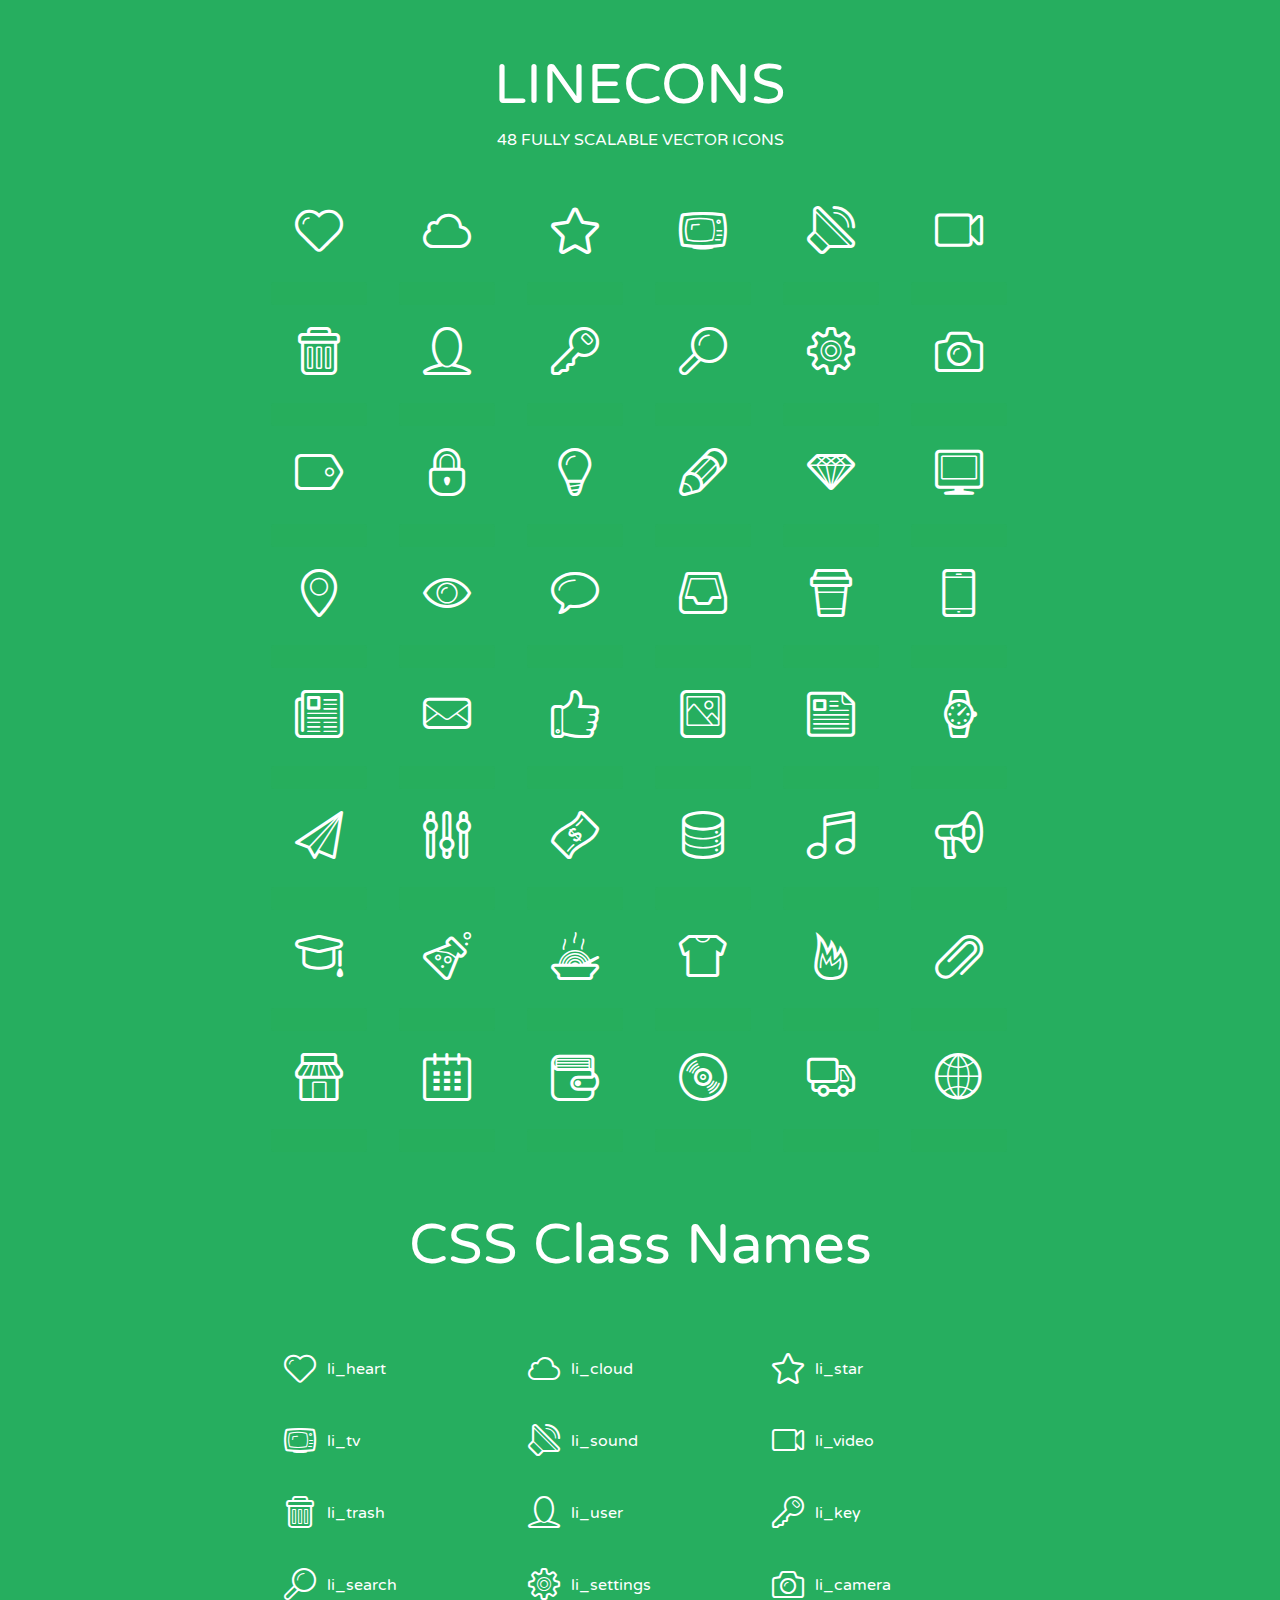
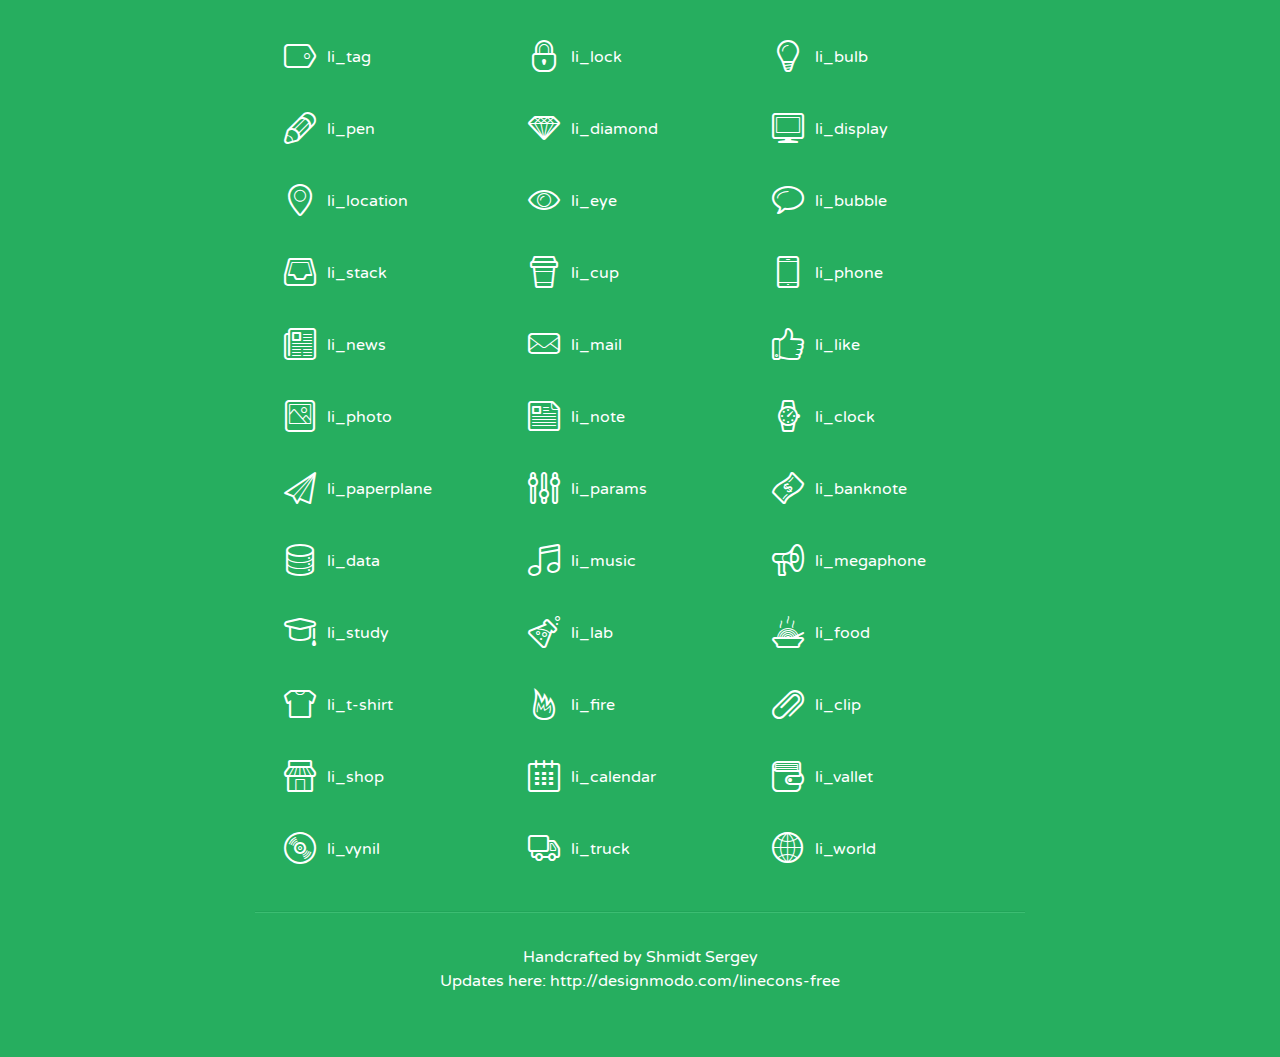
<file: admin/assets/lineicons/index.html>
<!doctype html>
<html>
<head>
<title>LINECONS - 48 Fully Scalable Vector Icons</title>
<link rel="stylesheet" href="style.css" />
<link href='http://fonts.googleapis.com/css?family=Varela+Round' rel='stylesheet' type='text/css'>
<!--[if lte IE 7]><script src="lte-ie7.js"></script><![endif]-->

<!-- 

Thanks http://icomoon.io/app/ for amazing service!

-->


<style>
	section, header, footer {display: block;}
	body {
		font-family: 'Varela Round', sans-serif;
		color: #333333;
		line-height: 1.5;
		font-size: 16px;
		background:#26ae5f;
		color:white;
		-moz-text-shadow: 0 1px 1px rgba(0, 0, 0, 0.21);
		-webkit-text-shadow: 0 1px 1px rgba(0, 0, 0, 0.21);
	}
	* {
		-moz-box-sizing: border-box;
		-webkit-box-sizing: border-box;
		box-sizing: border-box;
		margin: 0;
		padding: 0;
	}
	.glyph {
		float: left;
		text-align: center;
		padding: .5em;
		margin: 0 .5em;
		width: 7em;
		border-radius: .375em;
		top:0;
		position:relative;
		-webkit-transition:0.2s ease-in;
		-o-transition:0.2s ease-in;
		-moz-transition:0.2s ease-in;
		-ie-transition:0.2s ease-in;
		transition:0.2s ease-in;
	}
	.glyph input {
		width: 100%;
		text-align: center;
		font-family: consolas, monospace;
		border-radius:3px;
		border:none;
		padding:4px;
		background:#26AE5C;
		color:#26AE5C;
		-webkit-transition:0.2s ease-in;
		-o-transition:0.2s ease-in;
		-moz-transition:0.2s ease-in;
		-ie-transition:0.2s ease-in;
		transition:0.2s ease-in;
	}
	.glyph:hover input {
		background:#26ae5f;
		padding:4px;
		color:#ffffff;
	}
	.glyph:hover {
		-webkit-transition: all 0.5s ease-out;
		background:#222821;
		color:#fff;
		text-shadow: none;
		-moz-text-shadow: none;
		-webkit-text-shadow: none;
		top:-5px;
		position:relative;
	}
	.glyph input, .mtm {
		margin-top: .75em;
	}
	.w-main {
		width: 770px;
		text-align:center;
	}
	.centered {
		margin-left: auto;
		margin-right: auto;
	}
	.fs1 {
		font-size: 3em;
	}
	header {
		margin: 2em 0;
		padding-bottom: .5em;
	}
	header h1 {
		font-size: 3.5em;
		font-weight: normal;
	}
	.clearfix:before, .clearfix:after { content: ""; display: table; }
	.clearfix:after, .clear { clear: both; }
	footer {
		margin: 2em 0;
		padding: 2em 0;
		border-top: 1px solid rgb(60, 189, 114);
		box-shadow: 0 -1px rgb(33, 165, 89);
	}
	a, a:visited {
		color: #ffffff; text-decoration:none;
	}
	a:hover, a:focus {color: #222821; text-decoration:none;}
	.box1 {
		display: inline-block;
		width: 14em;
		padding: .25em .5em;
		margin: .5em 1em .5em 0;
		text-align:left;
		
	}
	.box1 span { 
		font-size:2em;
		position: relative;
		top: 0.25em;
		margin-right: 0.1em;
	}
</style>
</head>
<body>
	<div class="w-main centered">
	<section class="mtm clearfix" id="glyphs">
	<header>
		<h1>LINECONS</h1>
		<p>48 FULLY SCALABLE VECTOR ICONS</p>
	</header>
	<div class="glyph">
		<div class="fs1" aria-hidden="true" data-icon="&#xe000;"></div>
		<input type="text" readonly="readonly" value="&amp;#xe000;" />
	</div>
	<div class="glyph">
		<div class="fs1" aria-hidden="true" data-icon="&#xe001;"></div>
		<input type="text" readonly="readonly" value="&amp;#xe001;" />
	</div>
	<div class="glyph">
		<div class="fs1" aria-hidden="true" data-icon="&#xe002;"></div>
		<input type="text" readonly="readonly" value="&amp;#xe002;" />
	</div>
	<div class="glyph">
		<div class="fs1" aria-hidden="true" data-icon="&#xe003;"></div>
		<input type="text" readonly="readonly" value="&amp;#xe003;" />
	</div>
	<div class="glyph">
		<div class="fs1" aria-hidden="true" data-icon="&#xe004;"></div>
		<input type="text" readonly="readonly" value="&amp;#xe004;" />
	</div>
	<div class="glyph">
		<div class="fs1" aria-hidden="true" data-icon="&#xe005;"></div>
		<input type="text" readonly="readonly" value="&amp;#xe005;" />
	</div>
	<div class="glyph">
		<div class="fs1" aria-hidden="true" data-icon="&#xe006;"></div>
		<input type="text" readonly="readonly" value="&amp;#xe006;" />
	</div>
	<div class="glyph">
		<div class="fs1" aria-hidden="true" data-icon="&#xe007;"></div>
		<input type="text" readonly="readonly" value="&amp;#xe007;" />
	</div>
	<div class="glyph">
		<div class="fs1" aria-hidden="true" data-icon="&#xe008;"></div>
		<input type="text" readonly="readonly" value="&amp;#xe008;" />
	</div>
	<div class="glyph">
		<div class="fs1" aria-hidden="true" data-icon="&#xe009;"></div>
		<input type="text" readonly="readonly" value="&amp;#xe009;" />
	</div>
	<div class="glyph">
		<div class="fs1" aria-hidden="true" data-icon="&#xe00a;"></div>
		<input type="text" readonly="readonly" value="&amp;#xe00a;" />
	</div>
	<div class="glyph">
		<div class="fs1" aria-hidden="true" data-icon="&#xe00b;"></div>
		<input type="text" readonly="readonly" value="&amp;#xe00b;" />
	</div>
	<div class="glyph">
		<div class="fs1" aria-hidden="true" data-icon="&#xe00c;"></div>
		<input type="text" readonly="readonly" value="&amp;#xe00c;" />
	</div>
	<div class="glyph">
		<div class="fs1" aria-hidden="true" data-icon="&#xe00d;"></div>
		<input type="text" readonly="readonly" value="&amp;#xe00d;" />
	</div>
	<div class="glyph">
		<div class="fs1" aria-hidden="true" data-icon="&#xe00e;"></div>
		<input type="text" readonly="readonly" value="&amp;#xe00e;" />
	</div>
	<div class="glyph">
		<div class="fs1" aria-hidden="true" data-icon="&#xe00f;"></div>
		<input type="text" readonly="readonly" value="&amp;#xe00f;" />
	</div>
	<div class="glyph">
		<div class="fs1" aria-hidden="true" data-icon="&#xe010;"></div>
		<input type="text" readonly="readonly" value="&amp;#xe010;" />
	</div>
	<div class="glyph">
		<div class="fs1" aria-hidden="true" data-icon="&#xe011;"></div>
		<input type="text" readonly="readonly" value="&amp;#xe011;" />
	</div>
	<div class="glyph">
		<div class="fs1" aria-hidden="true" data-icon="&#xe012;"></div>
		<input type="text" readonly="readonly" value="&amp;#xe012;" />
	</div>
	<div class="glyph">
		<div class="fs1" aria-hidden="true" data-icon="&#xe013;"></div>
		<input type="text" readonly="readonly" value="&amp;#xe013;" />
	</div>
	<div class="glyph">
		<div class="fs1" aria-hidden="true" data-icon="&#xe014;"></div>
		<input type="text" readonly="readonly" value="&amp;#xe014;" />
	</div>
	<div class="glyph">
		<div class="fs1" aria-hidden="true" data-icon="&#xe015;"></div>
		<input type="text" readonly="readonly" value="&amp;#xe015;" />
	</div>
	<div class="glyph">
		<div class="fs1" aria-hidden="true" data-icon="&#xe016;"></div>
		<input type="text" readonly="readonly" value="&amp;#xe016;" />
	</div>
	<div class="glyph">
		<div class="fs1" aria-hidden="true" data-icon="&#xe017;"></div>
		<input type="text" readonly="readonly" value="&amp;#xe017;" />
	</div>
	<div class="glyph">
		<div class="fs1" aria-hidden="true" data-icon="&#xe018;"></div>
		<input type="text" readonly="readonly" value="&amp;#xe018;" />
	</div>
	<div class="glyph">
		<div class="fs1" aria-hidden="true" data-icon="&#xe019;"></div>
		<input type="text" readonly="readonly" value="&amp;#xe019;" />
	</div>
	<div class="glyph">
		<div class="fs1" aria-hidden="true" data-icon="&#xe01a;"></div>
		<input type="text" readonly="readonly" value="&amp;#xe01a;" />
	</div>
	<div class="glyph">
		<div class="fs1" aria-hidden="true" data-icon="&#xe01b;"></div>
		<input type="text" readonly="readonly" value="&amp;#xe01b;" />
	</div>
	<div class="glyph">
		<div class="fs1" aria-hidden="true" data-icon="&#xe01c;"></div>
		<input type="text" readonly="readonly" value="&amp;#xe01c;" />
	</div>
	<div class="glyph">
		<div class="fs1" aria-hidden="true" data-icon="&#xe01d;"></div>
		<input type="text" readonly="readonly" value="&amp;#xe01d;" />
	</div>
	<div class="glyph">
		<div class="fs1" aria-hidden="true" data-icon="&#xe01e;"></div>
		<input type="text" readonly="readonly" value="&amp;#xe01e;" />
	</div>
	<div class="glyph">
		<div class="fs1" aria-hidden="true" data-icon="&#xe01f;"></div>
		<input type="text" readonly="readonly" value="&amp;#xe01f;" />
	</div>
	<div class="glyph">
		<div class="fs1" aria-hidden="true" data-icon="&#xe020;"></div>
		<input type="text" readonly="readonly" value="&amp;#xe020;" />
	</div>
	<div class="glyph">
		<div class="fs1" aria-hidden="true" data-icon="&#xe021;"></div>
		<input type="text" readonly="readonly" value="&amp;#xe021;" />
	</div>
	<div class="glyph">
		<div class="fs1" aria-hidden="true" data-icon="&#xe022;"></div>
		<input type="text" readonly="readonly" value="&amp;#xe022;" />
	</div>
	<div class="glyph">
		<div class="fs1" aria-hidden="true" data-icon="&#xe023;"></div>
		<input type="text" readonly="readonly" value="&amp;#xe023;" />
	</div>
	<div class="glyph">
		<div class="fs1" aria-hidden="true" data-icon="&#xe024;"></div>
		<input type="text" readonly="readonly" value="&amp;#xe024;" />
	</div>
	<div class="glyph">
		<div class="fs1" aria-hidden="true" data-icon="&#xe025;"></div>
		<input type="text" readonly="readonly" value="&amp;#xe025;" />
	</div>
	<div class="glyph">
		<div class="fs1" aria-hidden="true" data-icon="&#xe026;"></div>
		<input type="text" readonly="readonly" value="&amp;#xe026;" />
	</div>
	<div class="glyph">
		<div class="fs1" aria-hidden="true" data-icon="&#xe027;"></div>
		<input type="text" readonly="readonly" value="&amp;#xe027;" />
	</div>
	<div class="glyph">
		<div class="fs1" aria-hidden="true" data-icon="&#xe028;"></div>
		<input type="text" readonly="readonly" value="&amp;#xe028;" />
	</div>
	<div class="glyph">
		<div class="fs1" aria-hidden="true" data-icon="&#xe029;"></div>
		<input type="text" readonly="readonly" value="&amp;#xe029;" />
	</div>
	<div class="glyph">
		<div class="fs1" aria-hidden="true" data-icon="&#xe02a;"></div>
		<input type="text" readonly="readonly" value="&amp;#xe02a;" />
	</div>
	<div class="glyph">
		<div class="fs1" aria-hidden="true" data-icon="&#xe02b;"></div>
		<input type="text" readonly="readonly" value="&amp;#xe02b;" />
	</div>
	<div class="glyph">
		<div class="fs1" aria-hidden="true" data-icon="&#xe02c;"></div>
		<input type="text" readonly="readonly" value="&amp;#xe02c;" />
	</div>
	<div class="glyph">
		<div class="fs1" aria-hidden="true" data-icon="&#xe02d;"></div>
		<input type="text" readonly="readonly" value="&amp;#xe02d;" />
	</div>
	<div class="glyph">
		<div class="fs1" aria-hidden="true" data-icon="&#xe02e;"></div>
		<input type="text" readonly="readonly" value="&amp;#xe02e;" />
	</div>
	<div class="glyph">
		<div class="fs1" aria-hidden="true" data-icon="&#xe02f;"></div>
		<input type="text" readonly="readonly" value="&amp;#xe02f;" />
	</div>
	</section>
	<div class="clear"></div>
	<section class="mtm clearfix" id="glyphs">
	<header>
		<h1>CSS Class Names</h1>
	</header>
	<span class="box1">
		<span aria-hidden="true" class="li_heart"></span>
		&nbsp;li_heart
	</span>
	<span class="box1">
		<span aria-hidden="true" class="li_cloud"></span>
		&nbsp;li_cloud
	</span>
	<span class="box1">
		<span aria-hidden="true" class="li_star"></span>
		&nbsp;li_star
	</span>
	<span class="box1">
		<span aria-hidden="true" class="li_tv"></span>
		&nbsp;li_tv
	</span>
	<span class="box1">
		<span aria-hidden="true" class="li_sound"></span>
		&nbsp;li_sound
	</span>
	<span class="box1">
		<span aria-hidden="true" class="li_video"></span>
		&nbsp;li_video
	</span>
	<span class="box1">
		<span aria-hidden="true" class="li_trash"></span>
		&nbsp;li_trash
	</span>
	<span class="box1">
		<span aria-hidden="true" class="li_user"></span>
		&nbsp;li_user
	</span>
	<span class="box1">
		<span aria-hidden="true" class="li_key"></span>
		&nbsp;li_key
	</span>
	<span class="box1">
		<span aria-hidden="true" class="li_search"></span>
		&nbsp;li_search
	</span>
	<span class="box1">
		<span aria-hidden="true" class="li_settings"></span>
		&nbsp;li_settings
	</span>
	<span class="box1">
		<span aria-hidden="true" class="li_camera"></span>
		&nbsp;li_camera
	</span>
	<span class="box1">
		<span aria-hidden="true" class="li_tag"></span>
		&nbsp;li_tag
	</span>
	<span class="box1">
		<span aria-hidden="true" class="li_lock"></span>
		&nbsp;li_lock
	</span>
	<span class="box1">
		<span aria-hidden="true" class="li_bulb"></span>
		&nbsp;li_bulb
	</span>
	<span class="box1">
		<span aria-hidden="true" class="li_pen"></span>
		&nbsp;li_pen
	</span>
	<span class="box1">
		<span aria-hidden="true" class="li_diamond"></span>
		&nbsp;li_diamond
	</span>
	<span class="box1">
		<span aria-hidden="true" class="li_display"></span>
		&nbsp;li_display
	</span>
	<span class="box1">
		<span aria-hidden="true" class="li_location"></span>
		&nbsp;li_location
	</span>
	<span class="box1">
		<span aria-hidden="true" class="li_eye"></span>
		&nbsp;li_eye
	</span>
	<span class="box1">
		<span aria-hidden="true" class="li_bubble"></span>
		&nbsp;li_bubble
	</span>
	<span class="box1">
		<span aria-hidden="true" class="li_stack"></span>
		&nbsp;li_stack
	</span>
	<span class="box1">
		<span aria-hidden="true" class="li_cup"></span>
		&nbsp;li_cup
	</span>
	<span class="box1">
		<span aria-hidden="true" class="li_phone"></span>
		&nbsp;li_phone
	</span>
	<span class="box1">
		<span aria-hidden="true" class="li_news"></span>
		&nbsp;li_news
	</span>
	<span class="box1">
		<span aria-hidden="true" class="li_mail"></span>
		&nbsp;li_mail
	</span>
	<span class="box1">
		<span aria-hidden="true" class="li_like"></span>
		&nbsp;li_like
	</span>
	<span class="box1">
		<span aria-hidden="true" class="li_photo"></span>
		&nbsp;li_photo
	</span>
	<span class="box1">
		<span aria-hidden="true" class="li_note"></span>
		&nbsp;li_note
	</span>
	<span class="box1">
		<span aria-hidden="true" class="li_clock"></span>
		&nbsp;li_clock
	</span>
	<span class="box1">
		<span aria-hidden="true" class="li_paperplane"></span>
		&nbsp;li_paperplane
	</span>
	<span class="box1">
		<span aria-hidden="true" class="li_params"></span>
		&nbsp;li_params
	</span>
	<span class="box1">
		<span aria-hidden="true" class="li_banknote"></span>
		&nbsp;li_banknote
	</span>
	<span class="box1">
		<span aria-hidden="true" class="li_data"></span>
		&nbsp;li_data
	</span>
	<span class="box1">
		<span aria-hidden="true" class="li_music"></span>
		&nbsp;li_music
	</span>
	<span class="box1">
		<span aria-hidden="true" class="li_megaphone"></span>
		&nbsp;li_megaphone
	</span>
	<span class="box1">
		<span aria-hidden="true" class="li_study"></span>
		&nbsp;li_study
	</span>
	<span class="box1">
		<span aria-hidden="true" class="li_lab"></span>
		&nbsp;li_lab
	</span>
	<span class="box1">
		<span aria-hidden="true" class="li_food"></span>
		&nbsp;li_food
	</span>
	<span class="box1">
		<span aria-hidden="true" class="li_t-shirt"></span>
		&nbsp;li_t-shirt
	</span>
	<span class="box1">
		<span aria-hidden="true" class="li_fire"></span>
		&nbsp;li_fire
	</span>
	<span class="box1">
		<span aria-hidden="true" class="li_clip"></span>
		&nbsp;li_clip
	</span>
	<span class="box1">
		<span aria-hidden="true" class="li_shop"></span>
		&nbsp;li_shop
	</span>
	<span class="box1">
		<span aria-hidden="true" class="li_calendar"></span>
		&nbsp;li_calendar
	</span>
	<span class="box1">
		<span aria-hidden="true" class="li_vallet"></span>
		&nbsp;li_vallet
	</span>
	<span class="box1">
		<span aria-hidden="true" class="li_vynil"></span>
		&nbsp;li_vynil
	</span>
	<span class="box1">
		<span aria-hidden="true" class="li_truck"></span>
		&nbsp;li_truck
	</span>
	<span class="box1">
		<span aria-hidden="true" class="li_world"></span>
		&nbsp;li_world
	</span>
	</section>
	<footer>
		<p>Handcrafted by <a href="http://shmidt.in">Shmidt Sergey</a></p>
		<p>Updates here: <a href="http://designmodo.com/linecons-free">http://designmodo.com/linecons-free</a></p>
	</footer>
	</div>
	<script>
	document.getElementById("glyphs").addEventListener("click", function(e) {
		var target = e.target;
		if (target.tagName === "INPUT") {
			target.select();
		}
	});
	</script>
</body>
</html>
</file>
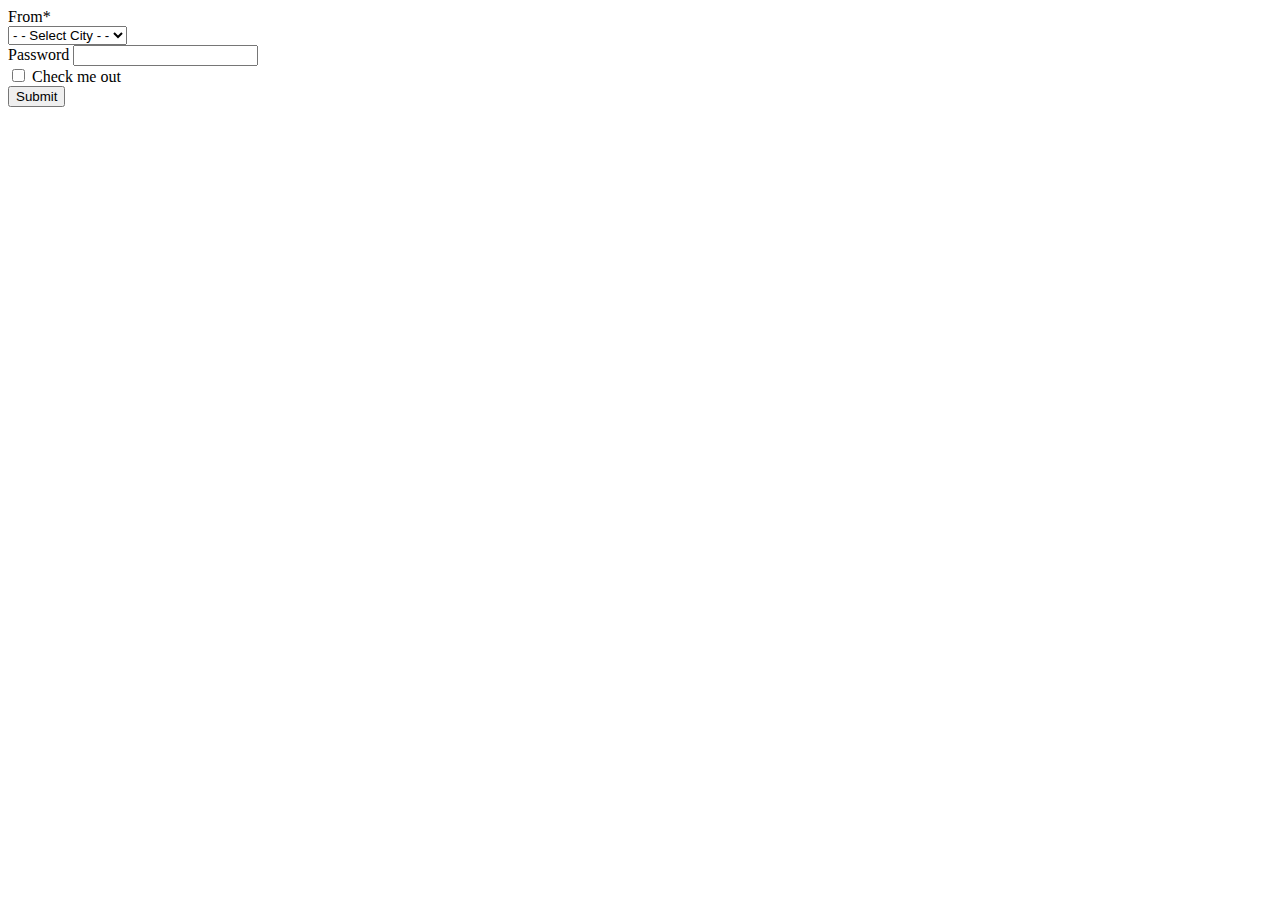
<file: sample.html>
<!DOCTYPE html>
<html lang="en">

<head>
  <meta charset="UTF-8">
  <meta name="viewport" content="width=device-width, initial-scale=1.0">
  <title>Document</title>
  <link href="https://cdn.jsdelivr.net/npm/bootstrap@5.0.2/dist/css/bootstrap.min.css" rel="stylesheet"
    integrity="sha384-EVSTQN3/azprG1Anm3QDgpJLIm9Nao0Yz1ztcQTwFspd3yD65VohhpuuCOmLASjC" crossorigin="anonymous">
  <script src="https://cdn.jsdelivr.net/npm/bootstrap@5.0.2/dist/js/bootstrap.bundle.min.js"
    integrity="sha384-MrcW6ZMFYlzcLA8Nl+NtUVF0sA7MsXsP1UyJoMp4YLEuNSfAP+JcXn/tWtIaxVXM"
    crossorigin="anonymous"></script>
</head>

<body>
  <div class="container border_solid">
    <form>
      <div class="row">
        <div class="col-lg-6">

          <div class="mb-3">
            <!-- <label for="exampleInputEmail1" class="form-label">Email address</label>
            <input type="email" class="form-control" id="exampleInputEmail1" aria-describedby="emailHelp">
            <div id="emailHelp" class="form-text">We'll never share your email with anyone else.</div> -->

            <input type="hidden" name="form_name" id="form_name" value="Outstation-RoundTrip">
            <label for="" class="form-label">From<span class="text-danger ">*</span></label><br>
            <select class="colordef form-control  field-design" name="from_place" id="from_place">
              <option value="">- - Select City - -</option>
              <option value="Raipur">Raipur</option>
              <option value="Bilaspur">Bilaspur</option>
              <option value="Durg">Durg</option>
              <option value="Bhilai">Bhilai</option>
              <option value="Ambikapur">Ambikapur</option>
              <option value="Raigarh">Raigarh</option>
              <option value="Kabirdham">Kabirdham</option>
              <option value="Mungeli">Mungeli</option>
              <option value="Janjgir">Janjgir</option>
              <option value="Champa">Champa</option>
              <option value="Arang">Arang</option>
              <option value="Dhamtari">Dhamtari</option>
              <option value="Kanker">Kanker</option>
              <option value="Dantewada">Dantewada</option>
              <option value="Sukma">Sukma</option>
              <option value="Saraipali">Saraipali</option>
              <option value="Saranggarh">Saranggarh</option>
              <option value="Rajnandgao">Rajnandgao</option>
              <option value="Dongargarh">Dongargarh</option>
              <option value="Basana">Basana</option>
              <option value="Balod">Balod</option>
              <option value="Bemetara">Bemetara</option>
              <option value="Korba">Korba</option>
            </select>

          </div>



        </div>
        <div class="col-lg-6">
          <div class="mb-3">
            <label for="exampleInputPassword1" class="form-label">Password</label>
            <input type="password" class="form-control" id="exampleInputPassword1">
          </div>
        </div>
        <div class="col-lg-6">
          <div class="mb-3 form-check">
            <input type="checkbox" class="form-check-input" id="exampleCheck1">
            <label class="form-check-label" for="exampleCheck1">Check me out</label>
          </div>
        </div>
        <div class="col-lg-6 text-center">
          <button type="submit" class="btn btn-primary">Submit</button>
        </div>
      </div>
    </form>
  </div>
</body>

</html>
</file>
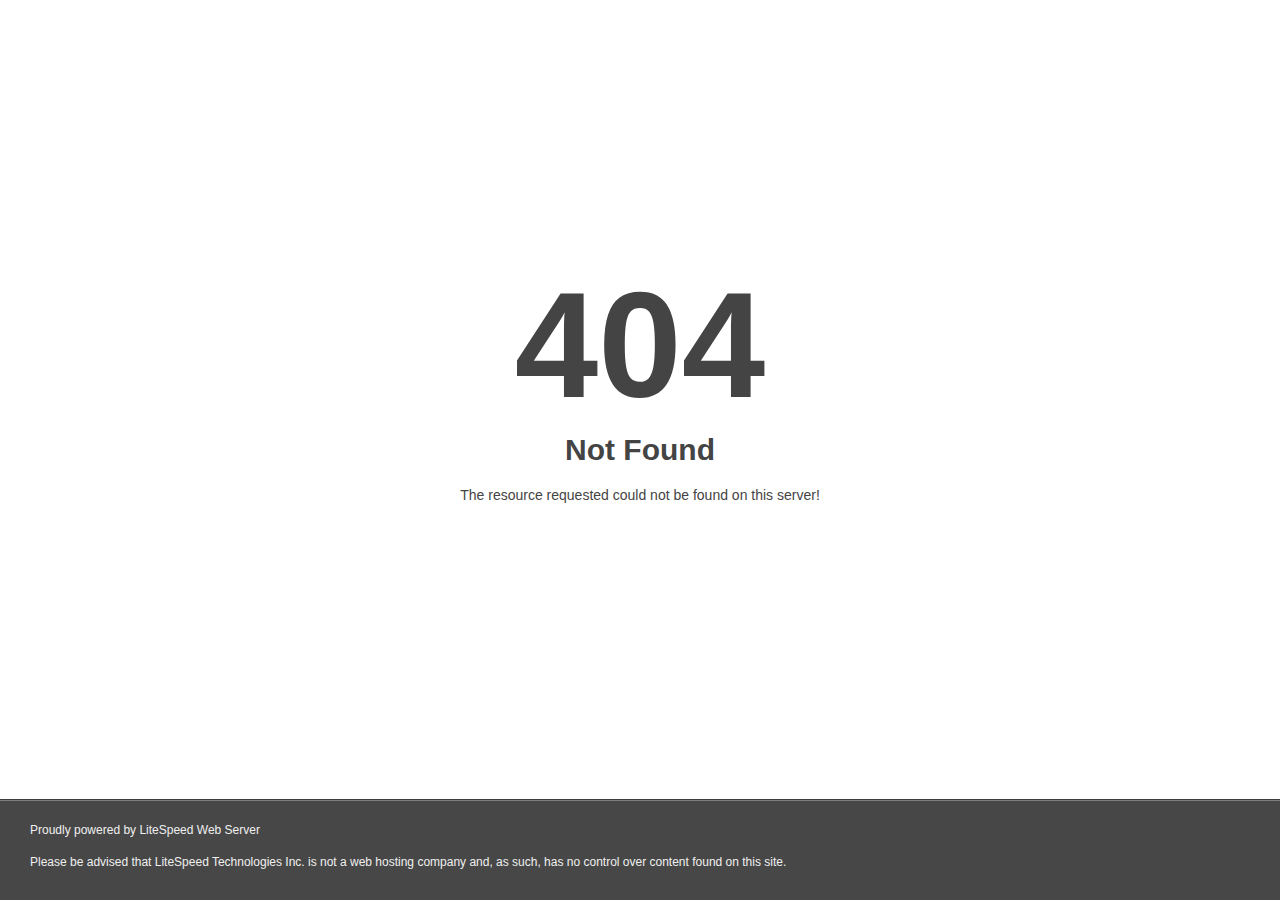
<file: fonts/glyphicons-halflings-regular-2.html>
<!DOCTYPE html>
<html style="height:100%">
<head>
<meta name="viewport" content="width=device-width, initial-scale=1, shrink-to-fit=no" />
<title> 404 Not Found
</title><style>@media (prefers-color-scheme:dark){body{background-color:#000!important}}</style></head>
<body style="color: #444; margin:0;font: normal 14px/20px Arial, Helvetica, sans-serif; height:100%; background-color: #fff;">
<div style="height:auto; min-height:100%; ">     <div style="text-align: center; width:800px; margin-left: -400px; position:absolute; top: 30%; left:50%;">
        <h1 style="margin:0; font-size:150px; line-height:150px; font-weight:bold;">404</h1>
<h2 style="margin-top:20px;font-size: 30px;">Not Found
</h2>
<p>The resource requested could not be found on this server!</p>
</div></div><div style="color:#f0f0f0; font-size:12px;margin:auto;padding:0px 30px 0px 30px;position:relative;clear:both;height:100px;margin-top:-101px;background-color:#474747;border-top: 1px solid rgba(0,0,0,0.15);box-shadow: 0 1px 0 rgba(255, 255, 255, 0.3) inset;">
<br>Proudly powered by LiteSpeed Web Server<p>Please be advised that LiteSpeed Technologies Inc. is not a web hosting company and, as such, has no control over content found on this site.</p></div></body></html>
</file>
<file: admin/assets/lineicons/style.css>
@font-face {
	font-family: 'linecons';
	src:url('fonts/linecons.eot');
}
@font-face {
	font-family: 'linecons';
	src: url([data-uri]) format('svg'),
		 url([data-uri]) format('truetype');
	font-weight: normal;
	font-style: normal;
}

/* Use the following CSS code if you want to use data attributes for inserting your icons */
[data-icon]:before {
	font-family: 'linecons';
	content: attr(data-icon);
	speak: none;
	font-weight: normal;
	line-height: 1;
	-webkit-font-smoothing: antialiased;
}

/* Use the following CSS code if you want to have a class per icon */
[class^="li_"]:before, [class*=" li_"]:before {
	font-family: 'linecons';
	font-style: normal;
	speak: none;
	font-weight: normal;
	line-height: 1;
	-webkit-font-smoothing: antialiased;
}
.li_heart:before {
	content: "\e000";
}
.li_cloud:before {
	content: "\e001";
}
.li_star:before {
	content: "\e002";
}
.li_tv:before {
	content: "\e003";
}
.li_sound:before {
	content: "\e004";
}
.li_video:before {
	content: "\e005";
}
.li_trash:before {
	content: "\e006";
}
.li_user:before {
	content: "\e007";
}
.li_key:before {
	content: "\e008";
}
.li_search:before {
	content: "\e009";
}
.li_settings:before {
	content: "\e00a";
}
.li_camera:before {
	content: "\e00b";
}
.li_tag:before {
	content: "\e00c";
}
.li_lock:before {
	content: "\e00d";
}
.li_bulb:before {
	content: "\e00e";
}
.li_pen:before {
	content: "\e00f";
}
.li_diamond:before {
	content: "\e010";
}
.li_display:before {
	content: "\e011";
}
.li_location:before {
	content: "\e012";
}
.li_eye:before {
	content: "\e013";
}
.li_bubble:before {
	content: "\e014";
}
.li_stack:before {
	content: "\e015";
}
.li_cup:before {
	content: "\e016";
}
.li_phone:before {
	content: "\e017";
}
.li_news:before {
	content: "\e018";
}
.li_mail:before {
	content: "\e019";
}
.li_like:before {
	content: "\e01a";
}
.li_photo:before {
	content: "\e01b";
}
.li_note:before {
	content: "\e01c";
}
.li_clock:before {
	content: "\e01d";
}
.li_paperplane:before {
	content: "\e01e";
}
.li_params:before {
	content: "\e01f";
}
.li_banknote:before {
	content: "\e020";
}
.li_data:before {
	content: "\e021";
}
.li_music:before {
	content: "\e022";
}
.li_megaphone:before {
	content: "\e023";
}
.li_study:before {
	content: "\e024";
}
.li_lab:before {
	content: "\e025";
}
.li_food:before {
	content: "\e026";
}
.li_t-shirt:before {
	content: "\e027";
}
.li_fire:before {
	content: "\e028";
}
.li_clip:before {
	content: "\e029";
}
.li_shop:before {
	content: "\e02a";
}
.li_calendar:before {
	content: "\e02b";
}
.li_vallet:before {
	content: "\e02c";
}
.li_vynil:before {
	content: "\e02d";
}
.li_truck:before {
	content: "\e02e";
}
.li_world:before {
	content: "\e02f";
}
</file>
